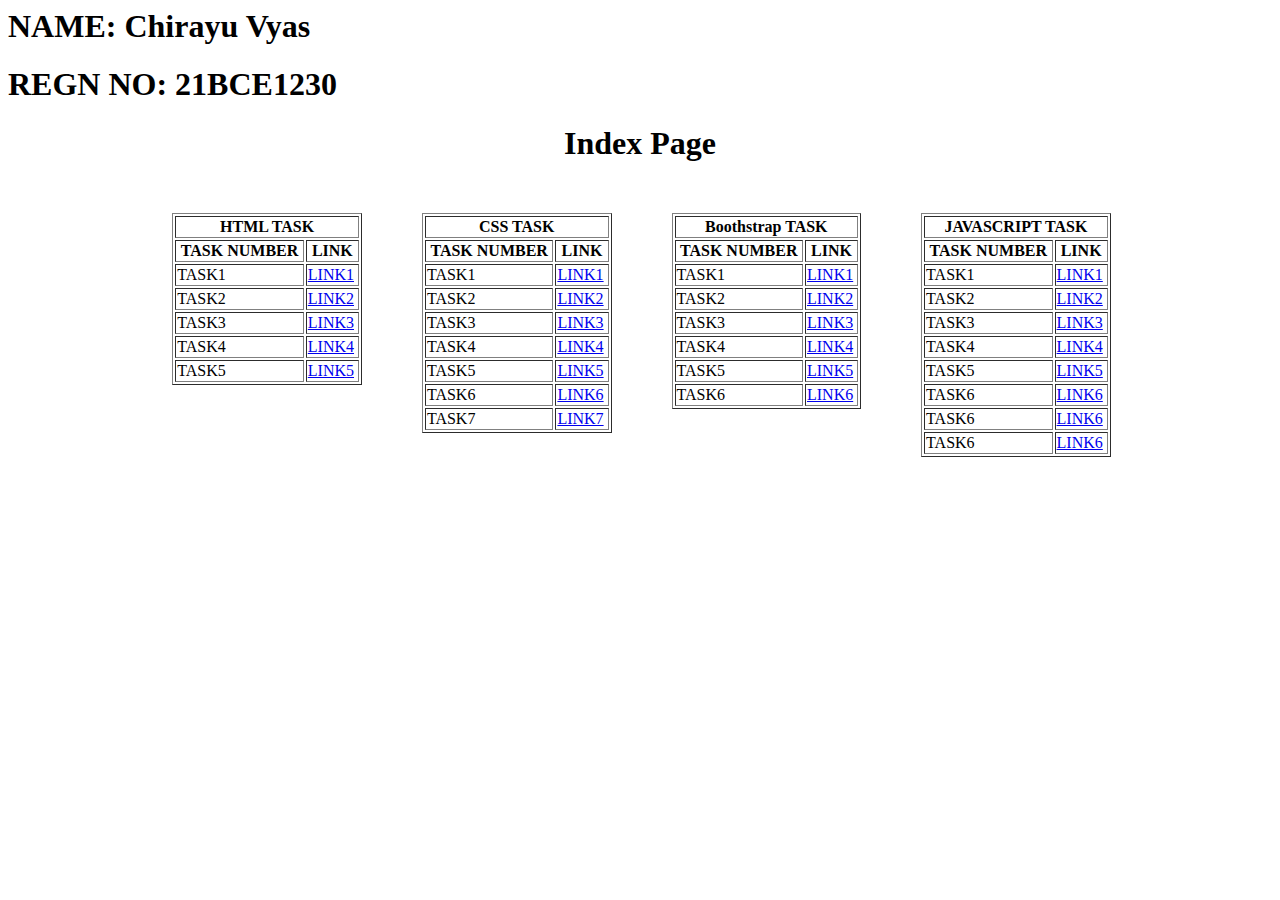
<file: index.html>
<html lang="en">
<head>
    <meta charset="UTF-8">
    <meta name="viewport" content="width=device-width, initial-scale=1.0">
    <link rel="stylesheet" href="index.css">
    <title>MERN</title>
</head>
<h1>NAME: Chirayu Vyas</h1>
<h1>REGN NO: 21BCE1230</h1>
<body>
    
    <center><h1>Index Page</h1></center>    
    <div class="container">
        <table border="1" style="position: relative; " id="first">
            <tr>
                <th colspan="2">HTML TASK</th>
            </tr>

            <tr>
                <th>TASK NUMBER</th>
                <th>LINK</th>
            </tr>

            <tr>
                <td>TASK1</td>
                <td><a href="./TASK1.html" target="_blank">LINK1</a></td>
            </tr>

            <tr>
                <td>TASK2</td>
                <td><a href="./TASK2.html"  target="_blank">LINK2</a></td>
            </tr>

            <tr>
                <td>TASK3</td>
                <td><a href="./TASK3.html"  target="_blank">LINK3</a></td>
            </tr>

            <tr>
                <td>TASK4</td>
                <td><a href="./TASK4.html"  target="_blank">LINK4</a></td>
            </tr>

            <tr>
                <td>TASK5</td>
                <td><a href="./TASK5.html"  target="_blank">LINK5</a></td>
            </tr>
        </table>
    

    <table border="1" style="position: relative;">
        <tr>
            <th colspan="2">CSS TASK</th>
        </tr>

        <tr>
            <th>TASK NUMBER</th>
            <th>LINK</th>
        </tr>

        <tr>
            <td>TASK1</td>
            <td><a href="./TASK_1.html" target="_blank">LINK1</a></td>
        </tr>

        <tr>
            <td>TASK2</td>
            <td><a href="./TASK_2.html"  target="_blank">LINK2</a></td>
        </tr>

        <tr>
            <td>TASK3</td>
            <td><a href="./TASK_3.html"  target="_blank">LINK3</a></td>
        </tr>

        <tr>
            <td>TASK4</td>
            <td><a href="./TASK_4.html"  target="_blank">LINK4</a></td>
        </tr>

        <tr>
            <td>TASK5</td>
            <td><a href="./TASK_5.html"  target="_blank">LINK5</a></td>
        </tr>

        <tr>
            <td>TASK6</td>
            <td><a href="./TASK_6.html"  target="_blank">LINK6</a></td>
        </tr>

        <tr>
            <td>TASK7</td>
            <td><a href="./TASK_7.html"  target="_blank">LINK7</a></td>
        </tr>

    </table>

    <table border="1" style="position: relative;">
        <tr>
            <th colspan="2">Boothstrap TASK</th>
        </tr>

        <tr>
            <th>TASK NUMBER</th>
            <th>LINK</th>
        </tr>

        <tr>
            <td>TASK1</td>
            <td><a href="./BS_TASK_1.html" target="_blank">LINK1</a></td>
        </tr>

        <tr>
            <td>TASK2</td>
            <td><a href="./BS_TASK_2.html"  target="_blank">LINK2</a></td>
        </tr>

        <tr>
            <td>TASK3</td>
            <td><a href="./BS_TASK_3.html"  target="_blank">LINK3</a></td>
        </tr>

        <tr>
            <td>TASK4</td>
            <td><a href="./BS_TASK_4.html"  target="_blank">LINK4</a></td>
        </tr>

        <tr>
            <td>TASK5</td>
            <td><a href="./BS_TASK_5.html"  target="_blank">LINK5</a></td>
        </tr>
        <tr>
            <td>TASK6</td>
            <td><a href="./BS_TASK_6.html"  target="_blank">LINK6</a></td>
        </tr>
    </table>
    
    <table border="1" style="position: relative;">
        <tr>
            <th colspan="2">JAVASCRIPT TASK</th>
        </tr>

        <tr>
            <th>TASK NUMBER</th>
            <th>LINK</th>
        </tr>

        <tr>
            <td>TASK1</td>
            <td><a href="./jstask1.html" target="_blank">LINK1</a></td>
        </tr>

        <tr>
            <td>TASK2</td>
            <td><a href="./jstask2.html"  target="_blank">LINK2</a></td>
        </tr>

        <tr>
            <td>TASK3</td>
            <td><a href="./jstask3.html"  target="_blank">LINK3</a></td>
        </tr>

        <tr>
            <td>TASK4</td>
            <td><a href="./jstask4.html"  target="_blank">LINK4</a></td>
        </tr>

        <tr>
            <td>TASK5</td>
            <td><a href="./jstask5.html"  target="_blank">LINK5</a></td>
        </tr>
        <tr>
            <td>TASK6</td>
            <td><a href="./jstask6.html"  target="_blank">LINK6</a></td>
        </tr>
        <tr>
            <td>TASK6</td>
            <td><a href="./jstask7.html"  target="_blank">LINK6</a></td>
        </tr>
        <tr>
            <td>TASK6</td>
            <td><a href="./jstask8.html"  target="_blank">LINK6</a></td>
        </tr>
    </table>
</div>
</body>
</html>
</file>
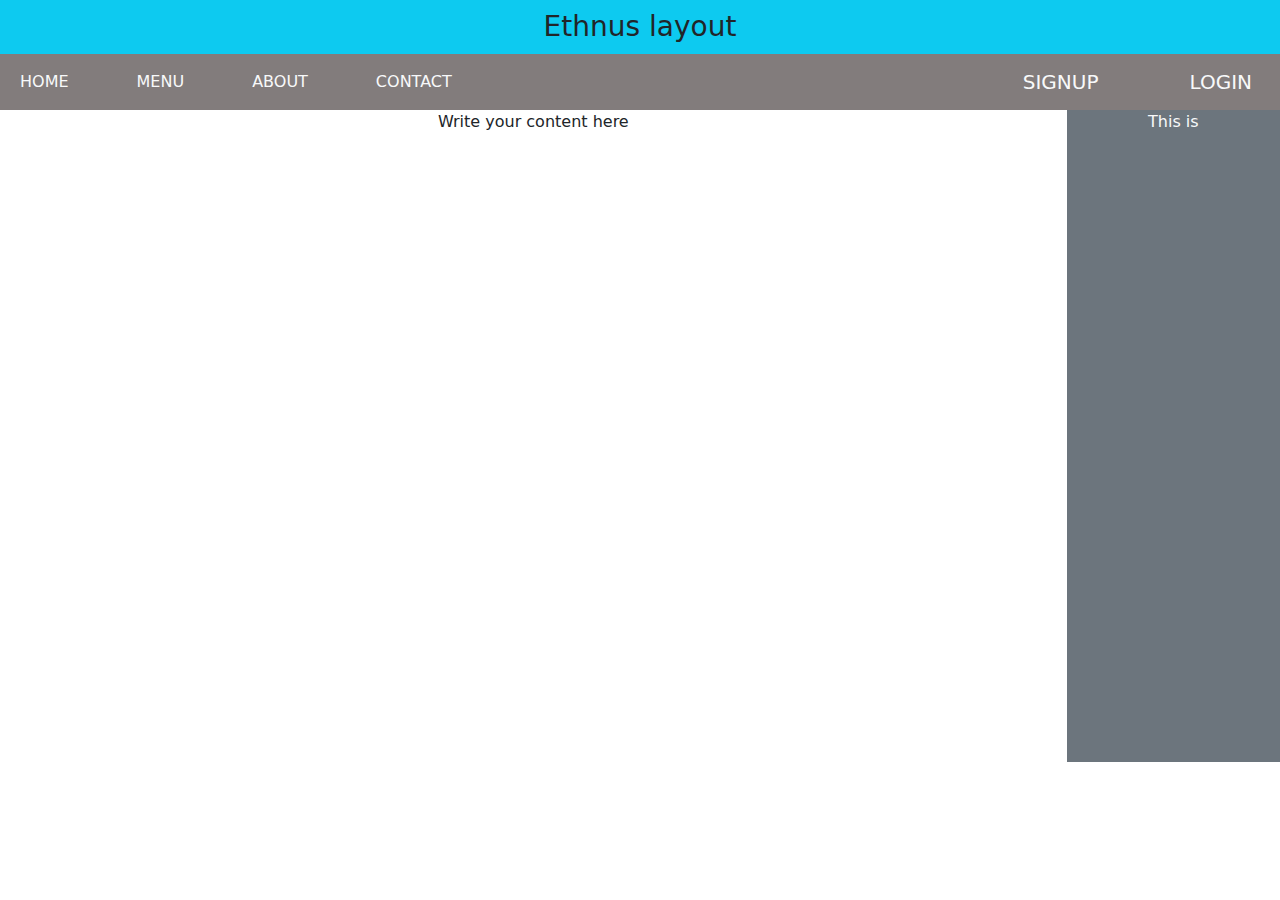
<file: BS_TASK_1.html>
<!DOCTYPE html>
<html lang="en">
<head>
    <meta charset="UTF-8">
    <meta name="viewport" content="width=device-width, initial-scale=1.0">
    <link href="https://cdn.jsdelivr.net/npm/bootstrap@5.0.2/dist/css/bootstrap.min.css" rel="stylesheet" />
    <title>Document</title>
</head>
<body>
    <h3 class="text-center bg-info" style="margin: 0%; padding: 10px;">Ethnus layout</h3>
    <div class="w-auto navbar navbar-expand-sm mt-0" style="background-color: rgb(130, 124, 124);">
      <div class="container-fluid">
      <ul class="navbar-nav">
        <li class="nav-item">
          <a class="nav-link text-light" style="padding-right: 60px;" href="#">HOME</a>
        </li>
        <li class="nav-item">
          <a class="nav-link text-light" style="padding-right: 60px;" href="#">MENU</a>
        </li>
        <li class="nav-item">
          <a class="nav-link text-light" style="padding-right: 60px;" href="#">ABOUT</a>
        </li>
        <li class="nav-item">
          <a class="nav-link text-light" href="#">CONTACT</a>
        </li>
      </ul>
      <div class="d-flex">
        <a class="navbar-brand text-light" href="#" style="padding-right: 75px;">SIGNUP</a>
        <a class="navbar-brand text-light" href="#">LOGIN</a>
        </div>
        </div>
      </div>

      
      <div class="container-fluid">
        <div class="row">
            <div class="col-md-10">
              <p class="text-center">Write your content here</p>
          </div>
          <div class=" bg-secondary col-md-2 site-sidebar" style="height: 652px;" >
            <p class="text-center text-light" >This is</p>
          </div>
        </div>
      </div>
</body>
</html>
</file>
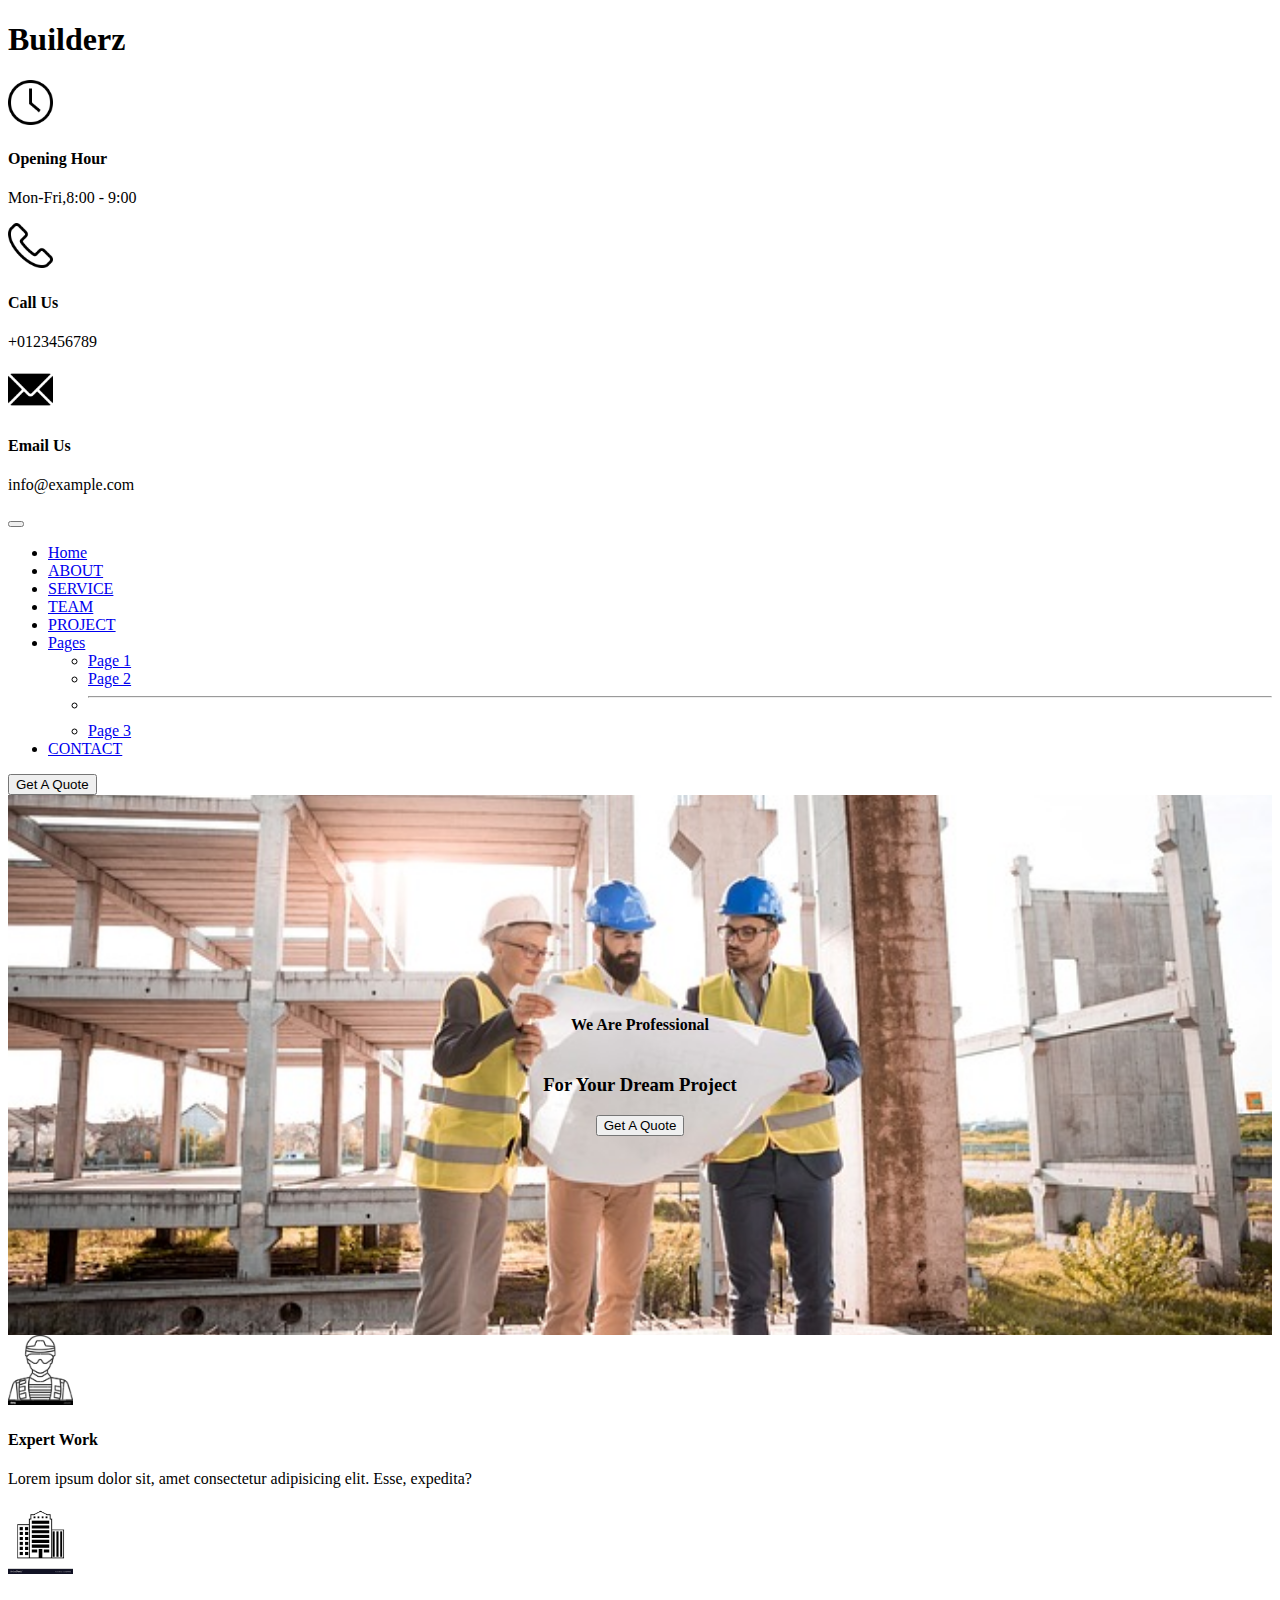
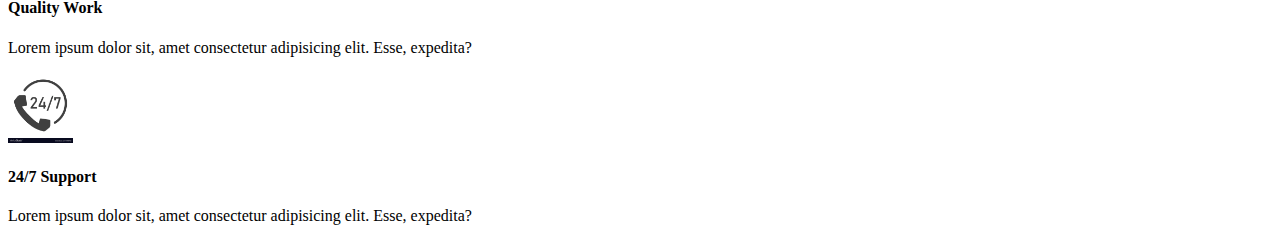
<file: BS_TASK_2.html>
<!DOCTYPE html>
<html lang="en">
<head>
    <meta charset="UTF-8">
    <meta name="viewport" content="width=device-width, initial-scale=1.0">
    <title>Document</title>
    <link href="https://cdn.jsdelivr.net/npm/bootstrap@5.0.2/dist/css/bootstrap.min.css" rel="stylesheet" integrity="sha384-EVSTQN3/azprG1Anm3QDgpJLIm9Nao0Yz1ztcQTwFspd3yD65VohhpuuCOmLASjC" crossorigin="anonymous">
    <script src="https://cdn.jsdelivr.net/npm/@popperjs/core@2.9.2/dist/umd/popper.min.js" integrity="sha384-IQsoLXl5PILFhosVNubq5LC7Qb9DXgDA9i+tQ8Zj3iwWAwPtgFTxbJ8NT4GN1R8p" crossorigin="anonymous"></script>
<script src="https://cdn.jsdelivr.net/npm/bootstrap@5.0.2/dist/js/bootstrap.min.js" integrity="sha384-cVKIPhGWiC2Al4u+LWgxfKTRIcfu0JTxR+EQDz/bgldoEyl4H0zUF0QKbrJ0EcQF" crossorigin="anonymous"></script>
<style>
  .centered {
  position: absolute;
  top: 50%;
  left: 50%;
  transform: translate(-50%, -50%);
}
.hello
{
  filter: brightness(55%);
}
</style>
</head>
<body>
   <div class="bg-warning  container-fluid">

    <div class="row">  
      <div class="col-md-3 col-sm-12">
          <div class="navbar-brand  text-dark">
             <h1>Builderz </h1>
          </div>
      </div>
      <div class="col-md-3 col-sm-12">  
        <div class="d-flex">  
          <img src="clock3.png"class="mt-4" height="45px">
          <div class="ms-4">
          <h4 class="mt-3  text-dark">Opening Hour</h4>
          <p class="text-dark">Mon-Fri,8:00 - 9:00</p>
          </div>
        </div>  
      </div>  
      <div class="col-md-3 col-sm-12">  
        <div class="d-flex">  
          <img src="phone.png"class="mt-4" height="45px">
          <div class="ms-4">
          <h4 class="mt-3  text-dark">Call Us</h4>
          <p class="text-dark">+0123456789</p>
          </div>
        </div>  
      </div>  
      <div class="col-md-3 col-sm-12">  
        <div class="d-flex">  
          <img src="email.png"class="mt-4" height="45px">
          <div class="ms-4">
          <h4 class="mt-3  text-dark">Email Us</h4>
          <p class="text-dark">info@example.com</p>
          </div>
        </div>  
      </div>  

      

    </div>
    <nav class="container navbar navbar-expand-sm bg-dark navbar-dark mt-3">
        <button class="navbar-toggler" type="button" data-bs-toggle="collapse" data-bs-target="#navbarSupportedContent" aria-controls="navbarSupportedContent" aria-expanded="false" aria-label="Toggle navigation">
            <span class="navbar-toggler-icon"></span>
          </button>
        <ul class="navbar-nav collapse navbar-collapse" id="navbarSupportedContent">
          <li class="nav-item active">
            <a class="nav-link text-warning" href="#">Home</a>
          </li>
          <li class="nav-item">
            <a class="nav-link text-light" href="#">ABOUT</a>
          </li>
          <li class="nav-item">
            <a class="nav-link text-light" href="#">SERVICE</a>
          </li>
          <li class="nav-item">
            <a class="nav-link text-light" href="#">TEAM</a>
          </li>
          <li class="nav-item">
            <a class="nav-link text-light" href="#">PROJECT</a>
          </li>
          <li class="nav-item dropdown">
            <a class="nav-link dropdown-toggle text-light" href="#" id="navbarDropdown" role="button" data-bs-toggle="dropdown" aria-expanded="false">
              Pages
            </a>
            <ul class="dropdown-menu" aria-labelledby="navbarDropdown">
              <li><a class="dropdown-item" href="#">Page 1</a></li>
              <li><a class="dropdown-item" href="#">Page 2</a></li>
              <li><hr class="dropdown-divider"></li>
              <li><a class="dropdown-item" href="#">Page 3</a></li>
            </ul>
          </li>
          <li class="nav-item">
            <a class="nav-link text-light" href="#">CONTACT</a>
          </li>
        </ul>
        <form class="d-flex">
            <button class="btn btn-outline-light text-light" type="submit">Get A Quote</button>
        </form>
      </nav>
 
      
    </div> 
 
     <div class="text-center" style="background-image: url('build.jpg'); background-size: cover; background-position: center center; height: 60vh; display: flex; flex-direction: column; justify-content: center; align-items: center;">
      <h4 class="text-light">We Are Professional</h4>
      <h3 class="text-light"><b>For Your Dream Project</b></h3>
      <div class="text-center">
          <button type="button" class="btn btn-outline-light text-light">Get A Quote</button>
      </div>
  </div>



<footer class="mainfooter" role="contentinfo">  
  <div class="footer-middle">  
  <div class="container-fluid">  
    <div class="row">  
      <div class="col-md-4 col-sm-12 bg-dark">  
        <div class="footer-pad d-flex"> 
        
          <img src="archi.jpg"class="mt-4" height="70px">
           <div class="ms-4">
            <h4 class="mt-3  text-warning">Expert Work</h4>  
          <p class="text-warning">Lorem ipsum dolor sit, amet consectetur adipisicing elit. Esse, expedita?</p>
          </div>
          
        </div>  
      </div>  
      <div class="col-md-4 col-sm-12 bg-warning">  
        <div class="footer-pad d-flex">  
          <img src="buil.png"class="mt-4" height="70px">
          <div class="ms-4">
          <h4 class="mt-3  text-dark">Quality Work</h4>
          <p class="text-dark">Lorem ipsum dolor sit, amet consectetur adipisicing elit. Esse, expedita?</p>
          </div>
        </div>  
      </div>  
      <div class="col-md-4 col-sm-12 bg-dark">  
        <div class="footer-pad d-flex">  
          <img src="last.jpg"class="mt-4" height="70px">
          <div class="ms-4">
          <h4 class="mt-3  text-warning">24/7 Support</h4>
          <p class="text-warning">Lorem ipsum dolor sit, amet consectetur adipisicing elit. Esse, expedita?</p>
          </div>
        </div>  
      </div>  
        
    </div>  
    
  </div>  
  </div>  
</footer>  

    
</body>
</html>
</file>
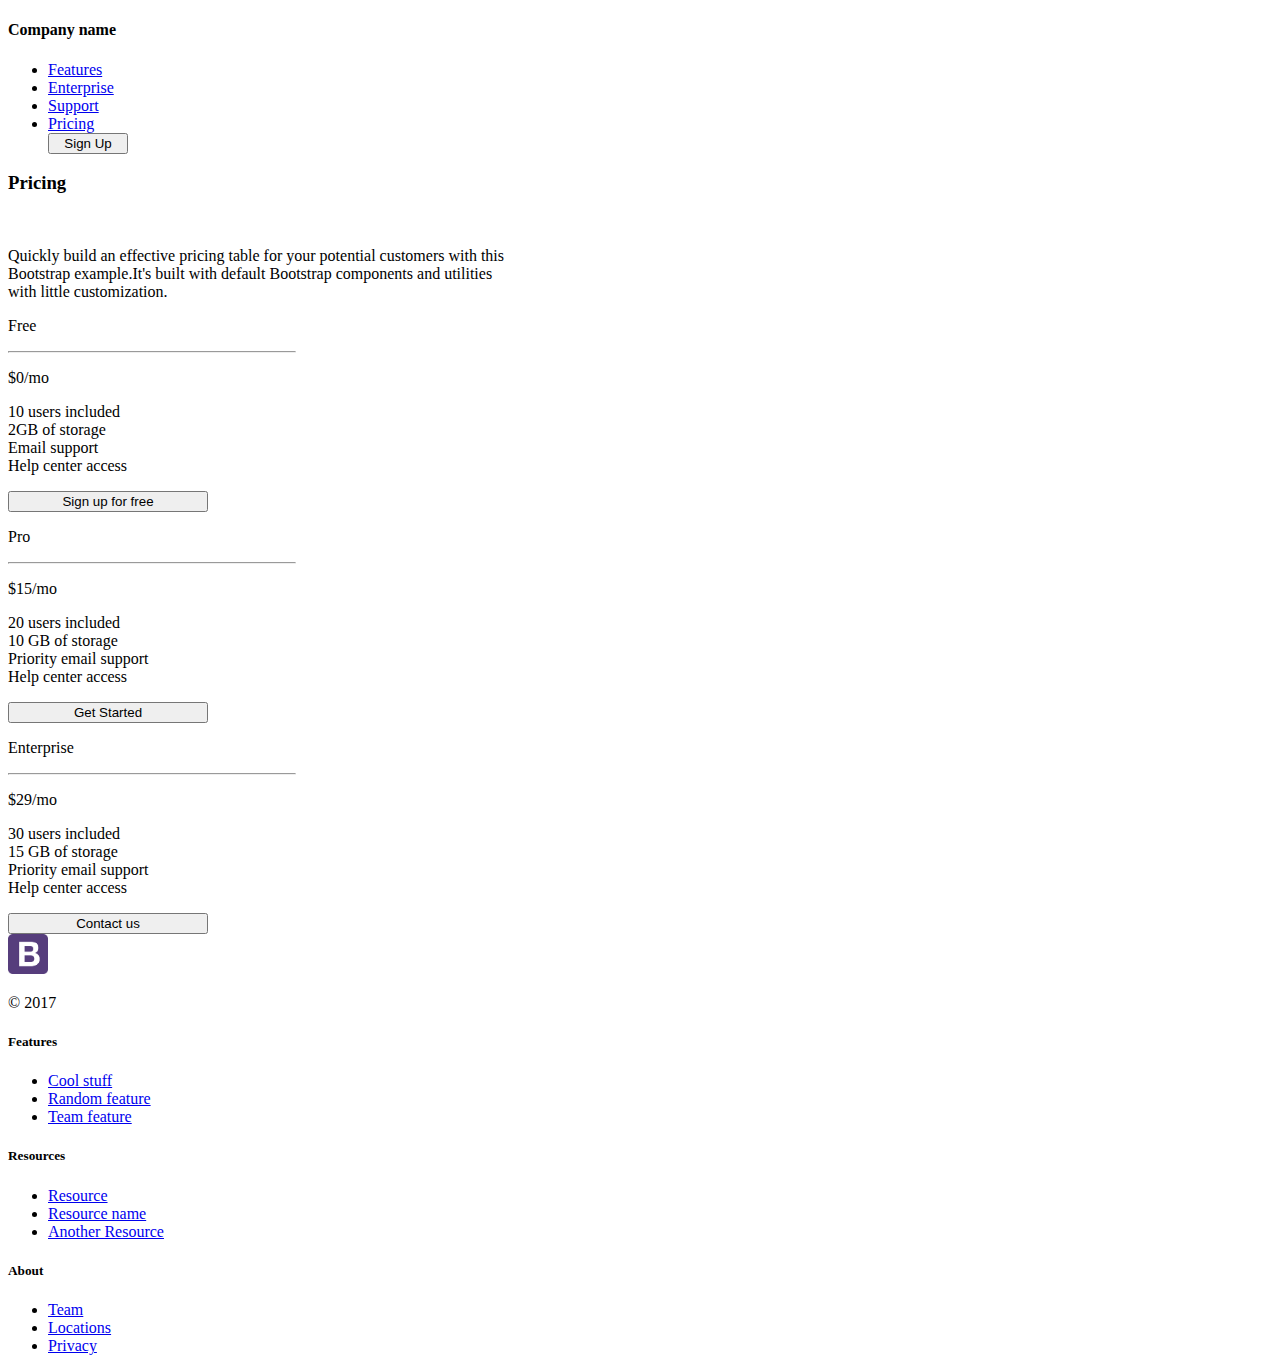
<file: BS_TASK_3.html>
<!DOCTYPE html>
<html lang="en">
<head>
    <meta charset="UTF-8">
    <meta name="viewport" content="width=device-width, initial-scale=1.0">
    <title>Document</title>
    <link href="https://cdn.jsdelivr.net/npm/bootstrap@5.0.2/dist/css/bootstrap.min.css" rel="stylesheet" integrity="sha384-EVSTQN3/azprG1Anm3QDgpJLIm9Nao0Yz1ztcQTwFspd3yD65VohhpuuCOmLASjC" crossorigin="anonymous">
</head>
<style>
    .navbar-nav {
        margin-left: auto;
    }
</style>
<body>
    <nav class="navbar navbar-expand-sm bg-light shadow-sm p-3 mb-5 bg-body rounded">
        <div class="navbar-brand ms-5">
            <h4>Company name</h4>
            </div>
  
        <ul class="navbar-nav me-5">
            <li class="nav-item">
                <a class="nav-link text-dark h6" href="#">
                  Features
                </a>
            </li>
            <li class="nav-item">
                <a class="nav-link text-dark h6" href="#">
                  Enterprise
                </a>
            </li>
            <li class="nav-item">
                <a class="nav-link text-dark h6" href="#">
                  Support
                </a>
            </li>
            <li class="nav-item"  style="padding-right: 20px;">
                <a class="nav-link text-dark h6" href="#">
                  Pricing
                </a>
            </li>
            <button type="button" class = "btn btn-outline-info text-info btn-sm" style="width: 80px;">Sign Up</button>
        </ul>
    </nav>
    <div class="text-center mt-5">
       <h3>Pricing</h3>
       <br>
       <p>Quickly build an effective pricing table for your potential customers with this<br>
        Bootstrap example.It's built with default Bootstrap components and utilities<br>
            with little customization.<p>
    </div>

    <div class="container">
        <div class="row">
            <div class="col-md-4 col-sm-12">
    <div class="card" style="width: 18rem;">
       <p class="text-center h3 mt-4">Free</p>
       <hr>
        <div class="card-body">
          <p class="card-title text-center h5">$0/mo</p>
          <p class="card-text text-center">
            10 users included<br />
            2GB of storage<br />
            Email support<br />
            Help center access
          </p>
          <div class="text-center">
            <button type="button" class="btn btn-outline-info text-info btn-sm" style="width: 200px;">Sign up for free</button>
          </div>

        </div>
      </div>
      </div>


      <div class="col-md-4 col-sm-12">
      <div class="card" style="width: 18rem;">
        <p class="text-center h3 mt-4">Pro</p>
        <hr>
        <div class="card-body">
            <p class="card-title text-center h5">$15/mo</p>
            <p class="card-text text-center">
                20 users included<br />
                10 GB of storage<br />
                Priority email support<br />
                Help center access
              </p>
              <div class="text-center">
                <button type="button" class="btn btn-primary text-light btn-sm" style="width: 200px;">Get Started</button>
              </div>
        </div>
      </div>
      </div>


      <div class="col-md-4 col-sm-12">
      <div class="card" style="width: 18rem;">
        <p class="text-center h3 mt-4">Enterprise</p>
        <hr>
        <div class="card-body">
            <p class="card-title text-center h5">$29/mo</p>
            <p class="card-text text-center">
                30 users included<br />
                15 GB of storage<br />
                Priority email support<br />
                Help center access
              </p>
              <div class="text-center " >
                <button type="button" class="btn btn-primary text-light btn-sm" style="width: 200px;">Contact us</button>
              </div>
        </div>
      </div>
      </div>

      </div>
      </div>


      <div class="container">
        <footer class="row row-cols-1 row-cols-sm-2 row-cols-md-5 py-5 my-5 border-top">
          <div class="col mb-3">
            <a href="/" class="d-flex align-items-center mb-3 link-dark text-decoration-none">
              <img src="download.png" alt="#bootstrap"class="bi me-2" width="40" height="40">
            </a>
            <p class="text-muted">© 2017</p>
          </div>
      
          <div class="col mb-3">
      
          </div>
      
          <div class="col mb-3">
            <h5>Features</h5>
            <ul class="nav flex-column">
              <li class="nav-item mb-2"><a href="#" class="nav-link p-0 text-muted">Cool stuff</a></li>
              <li class="nav-item mb-2"><a href="#" class="nav-link p-0 text-muted">Random feature</a></li>
              <li class="nav-item mb-2"><a href="#" class="nav-link p-0 text-muted">Team feature</a></li>
            </ul>
          </div>
      
          <div class="col mb-3">
            <h5>Resources</h5>
            <ul class="nav flex-column">
              <li class="nav-item mb-2"><a href="#" class="nav-link p-0 text-muted">Resource</a></li>
              <li class="nav-item mb-2"><a href="#" class="nav-link p-0 text-muted">Resource name</a></li>
              <li class="nav-item mb-2"><a href="#" class="nav-link p-0 text-muted">Another Resource</a></li>
            </ul>
          </div>
      
          <div class="col mb-3">
            <h5>About</h5>
            <ul class="nav flex-column">
              <li class="nav-item mb-2"><a href="#" class="nav-link p-0 text-muted">Team</a></li>
              <li class="nav-item mb-2"><a href="#" class="nav-link p-0 text-muted">Locations</a></li>
              <li class="nav-item mb-2"><a href="#" class="nav-link p-0 text-muted">Privacy</a></li>
            </ul>
          </div>
        </footer>
      </div>
      
    
</body>
</html>
</file>
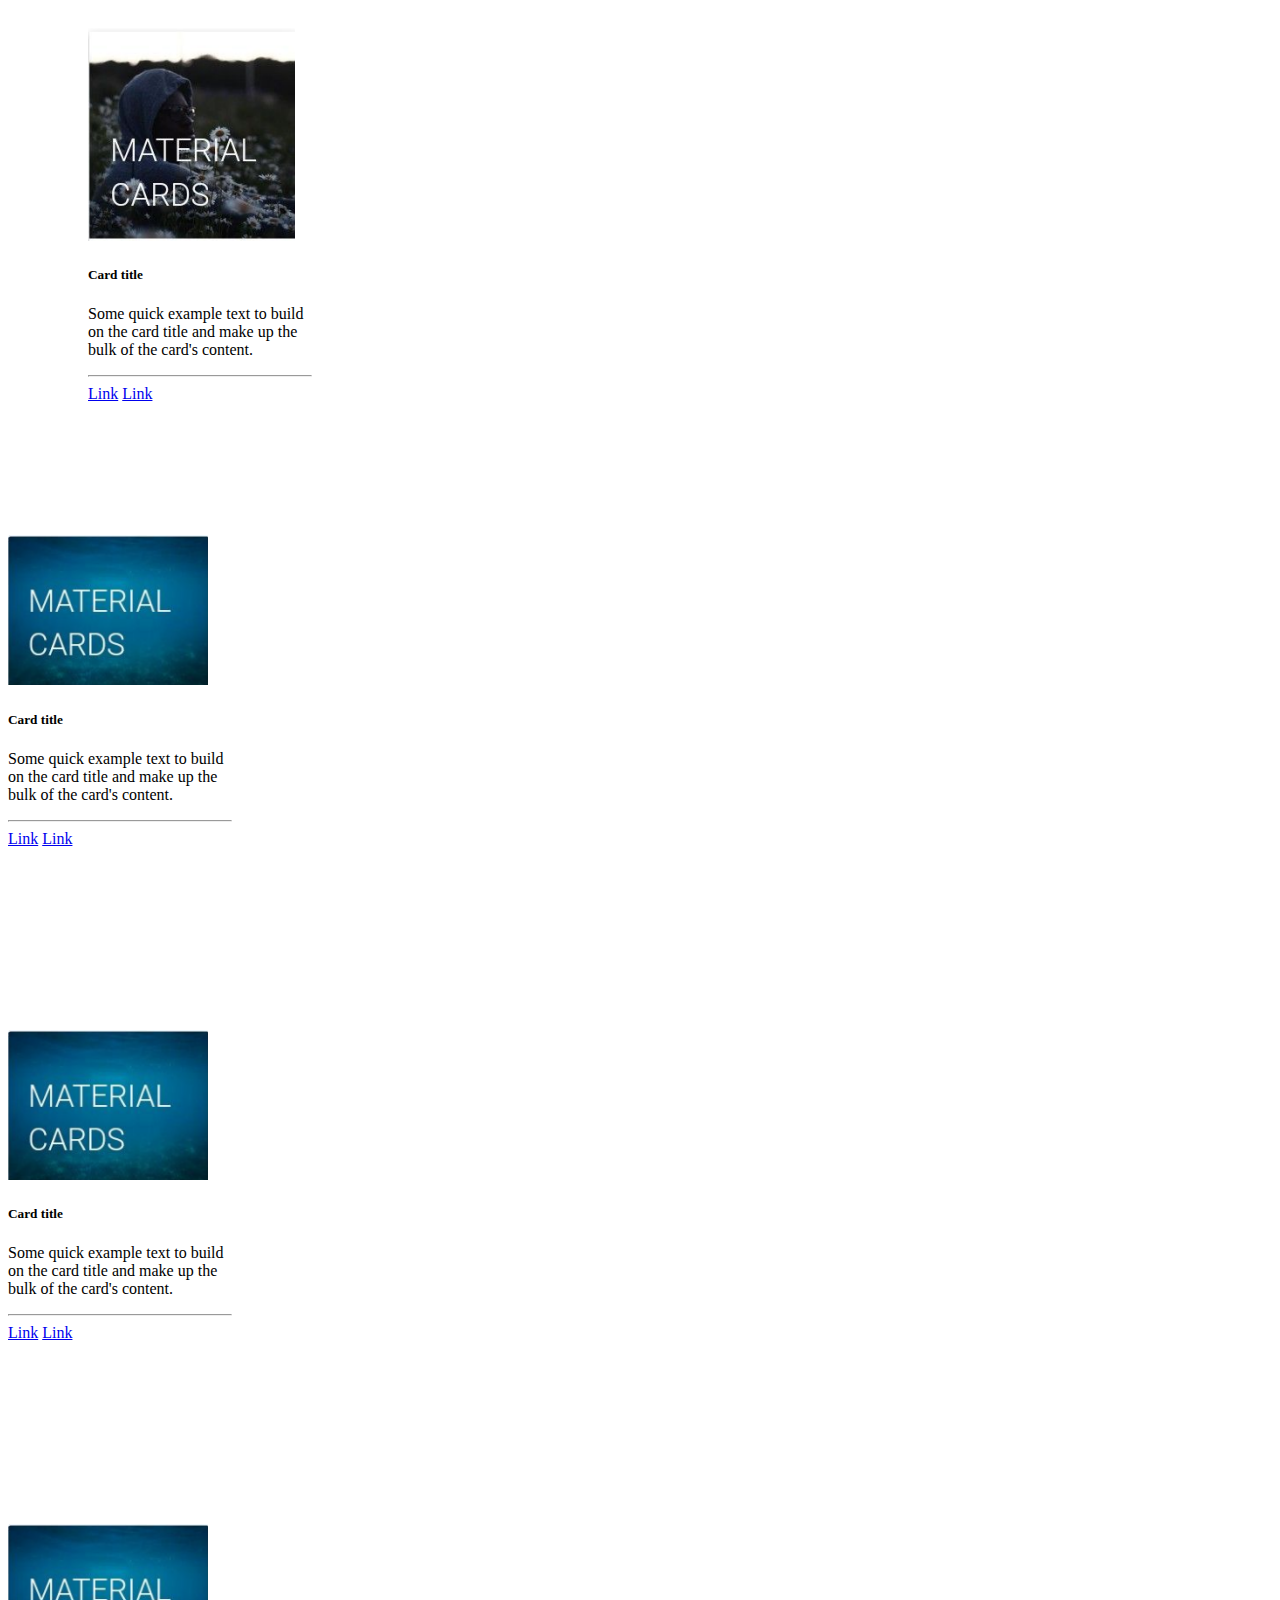
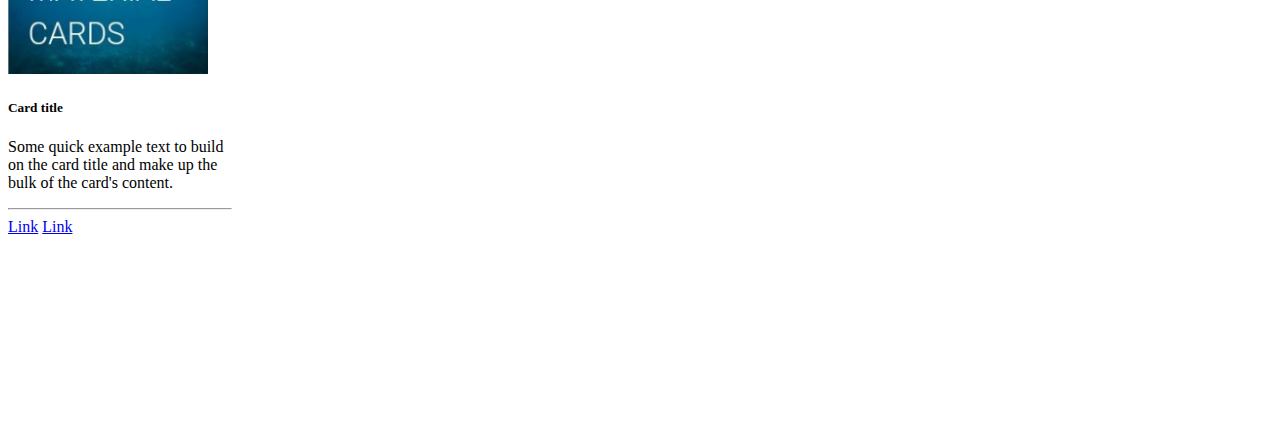
<file: BS_TASK_4.html>
<!DOCTYPE html>
<html lang="en">
<head>
    <meta charset="UTF-8">
    <meta name="viewport" content="width=device-width, initial-scale=1.0">
    <title>Document</title>
    <link href="https://cdn.jsdelivr.net/npm/bootstrap@5.0.2/dist/css/bootstrap.min.css" rel="stylesheet" integrity="sha384-EVSTQN3/azprG1Anm3QDgpJLIm9Nao0Yz1ztcQTwFspd3yD65VohhpuuCOmLASjC" crossorigin="anonymous">
    <script src="https://cdn.jsdelivr.net/npm/@popperjs/core@2.9.2/dist/umd/popper.min.js" integrity="sha384-IQsoLXl5PILFhosVNubq5LC7Qb9DXgDA9i+tQ8Zj3iwWAwPtgFTxbJ8NT4GN1R8p" crossorigin="anonymous"></script>
<script src="https://cdn.jsdelivr.net/npm/bootstrap@5.0.2/dist/js/bootstrap.min.js" integrity="sha384-cVKIPhGWiC2Al4u+LWgxfKTRIcfu0JTxR+EQDz/bgldoEyl4H0zUF0QKbrJ0EcQF" crossorigin="anonymous"></script>
</head>
<body>
    <div class="container" style="padding-top: 20px;">
        <div class="row">
    <div class="col-md-2 col-sm-10" style="padding-right:250px; padding-left: 80px;">
    <div class="card" style="width: 14rem;">
        <img class="card-img-top" src="img1.png" alt="Card image cap">
        <div class="card-body">
          <h5 class="card-title">Card title</h5>
          <p class="card-text">Some quick example text to build on the card title and make up the bulk of the card's content.</p>
        </div>
        <hr>
        <div class="card-body" style="height: 150px;">
          <a href="#" class="card-link text-decoration-none text-dark">Link</a>
          <a href="#" class="card-link text-decoration-none text-dark">Link</a>
        </div>
      </div>
      </div>


      <div class="col-md-2 col-sm-10" style="padding-right:250px ;">
      <div class="card" style="width: 14rem;">
        <img class="card-img-top" src="img2.png" height="150px" alt="Card image cap">
        <div class="card-body">
          <h5 class="card-title">Card title</h5>
          <p class="card-text">Some quick example text to build on the card title and make up the bulk of the card's content.</p>
        </div>
        <hr>
        <div class="card-body" style="height: 200px;">
          <a href="#" class="card-link text-decoration-none text-dark">Link</a>
          <a href="#" class="card-link text-decoration-none text-dark">Link</a>
        </div>
      </div>
      </div>


      <div class="col-md-2 col-sm-10" style="padding-right:250px ;">
      <div class="card" style="width: 14rem;">
        <img class="card-img-top" src="img2.png"height="150px"alt="Card image cap">
        <div class="card-body">
          <h5 class="card-title">Card title</h5>
          <p class="card-text">Some quick example text to build on the card title and make up the bulk of the card's content.</p>
        </div>
       <hr>
        <div class="card-body" style="height: 200px;">
          <a href="#" class="card-link text-decoration-none text-dark">Link</a>
          <a href="#" class="card-link text-decoration-none text-dark">Link</a>
        </div>
      </div>
      </div>


      <div class="col-md-2 col-sm-10">
      <div class="card" style="width: 14rem;">
        <img class="card-img-top" src="img2.png" alt="Card image cap" height="150px">
        <div class="card-body">
          <h5 class="card-title">Card title</h5>
          <p class="card-text">Some quick example text to build on the card title and make up the bulk of the card's content.</p>
        </div>
      <hr>
        <div class="card-body" style="height: 200px;">
           
          <a href="#" class="card-link text-decoration-none text-dark">Link</a>
          <a href="#" class="card-link text-decoration-none text-dark">Link</a>
      
        </div>
      </div>
      </div>
      </div>
      </div>
</body>
</html>
</file>
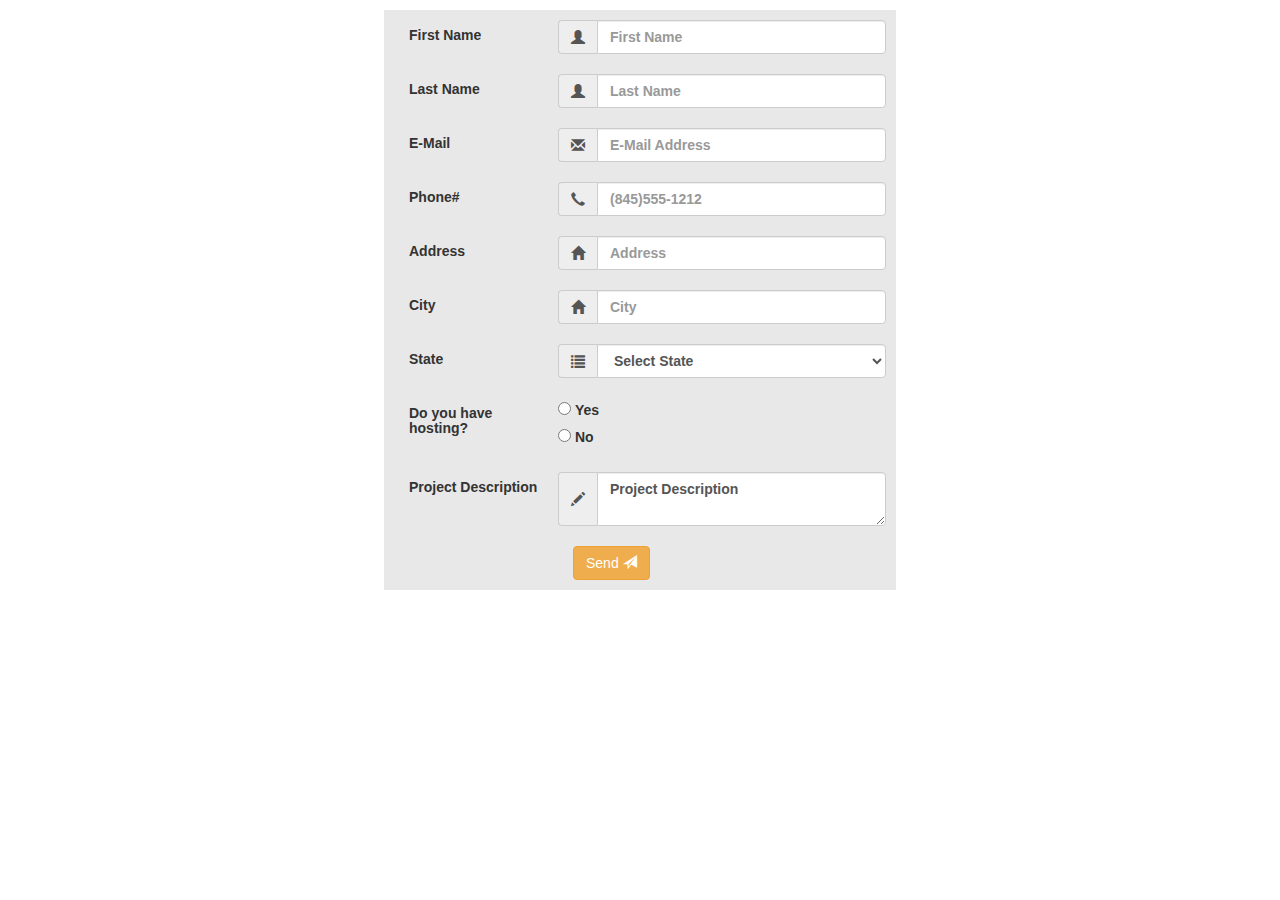
<file: BS_TASK_5.html>
<!DOCTYPE html>
<html lang="en">
<head>
  <title>Bootstrap Example</title>
  <meta charset="utf-8">
  <meta name="viewport" content="width=device-width, initial-scale=1">
  <link rel="stylesheet" href="https://maxcdn.bootstrapcdn.com/bootstrap/3.4.1/css/bootstrap.min.css">
  <script src="https://ajax.googleapis.com/ajax/libs/jquery/3.6.4/jquery.min.js"></script>
  <script src="https://maxcdn.bootstrapcdn.com/bootstrap/3.4.1/js/bootstrap.min.js"></script>
</head>
<style>
    .bg-light{
        filter: brightness(95%);
    }
    </style>
<body>

<div class="container" style="max-width: 40%;margin-top: 10px; background-color: rgb(232, 232, 232);">
 
  
  <form class="bg-secondary " style="padding: 10px;">
    <div class="row">
    <p class="col-md-4 col-sm-12 h5" style="margin-top: 8px;"><b>First Name</p>
    <div class="col-md-8 col-sm-12 input-group">
      <span class="input-group-addon"><i class="glyphicon glyphicon-user"></i></span>
      <input id="email" type="text" class="form-control" name="email" placeholder="First Name">
    </div>
    </div>
    <br>
  

    <div class="row">
        <p class="col-md-4 col-sm-12 h5" style="margin-top: 8px;"><b>Last Name</p>
        <div class="col-md-8 col-sm-12 input-group">
          <span class="input-group-addon"><i class="glyphicon glyphicon-user"></i></span>
          <input id="email" type="text" class="form-control" name="email" placeholder="Last Name">
        </div>
        </div>
        <br>

        <div class="row">
            <p class="col-md-4 col-sm-12 h5" style="margin-top: 8px;"><b>E-Mail</p>
            <div class="col-md-8 col-sm-12 input-group">
              <span class="input-group-addon"><i class="glyphicon glyphicon-envelope"></i></span>
              <input id="email" type="email" class="form-control" name="email" placeholder="E-Mail Address">
            </div>
            </div>
            <br>

            <div class="row">
                <p class="col-md-4 col-sm-12 h5" style="margin-top: 8px;"><b>Phone#</p>
                <div class="col-md-8 col-sm-12 input-group">
                  <span class="input-group-addon"><i class="glyphicon glyphicon-earphone"></i></span>
                  <input id="email" type="tel" class="form-control" name="email" placeholder="(845)555-1212">
                </div>
                </div>
                <br>

                <div class="row">
                    <p class="col-md-4 col-sm-12 h5" style="margin-top: 8px;"><b>Address</p>
                    <div class="col-md-8 col-sm-12 input-group">
                      <span class="input-group-addon"><i class="glyphicon glyphicon-home"></i></span>
                      <input id="email" type="text" class="form-control" name="email" placeholder="Address">
                    </div>
                    </div>
                    <br>

                    <div class="row">
                        <p class="col-md-4 col-sm-12 h5" style="margin-top: 8px;"><b>City</p>
                        <div class="col-md-8 col-sm-12 input-group">
                          <span class="input-group-addon"><i class="glyphicon glyphicon-home"></i></span>
                          <input id="email" type="text" class="form-control" name="email" placeholder="City">
                        </div>
                        </div>
                        <br>

                        <div class="row">
                            <p class="col-md-4 col-sm-12 h5" style="margin-top: 8px;"><b>State</p>
                            <div class="col-md-8 col-sm-12 input-group">
                              <span class="input-group-addon"><i class="glyphicon glyphicon-list"></i></span>
                             
                              <select class="form-control">
                                <option value="">Select State
                                <option value="1">Option 1</option>
                                <option value="2">Option 2</option>
                                <option value="3">Option 3</option>
                                </option>
                                
                              </select>
                            </div>
                            </div>
                            <br>
                    <div class="row">
                        <p class="col-md-4 col-sm-12 h5" style="margin-top: 8px;"><b>Do you have hosting?</p>
                        <div class="col-md-8 col-sm-12 input-group">
                          <div class="form-check">
                            <input class="form-check-input" type="radio" name="flexRadioDefault" id="flexRadioDefault1">
                            <label class="form-check-label" for="flexRadioDefault1">
                              Yes
                            </label>
                          </div>
                          <div class="form-check">
                            <input class="form-check-input" type="radio" name="flexRadioDefault" id="flexRadioDefault1">
                            <label class="form-check-label" for="flexRadioDefault1">
                             No
                            </label>
                          </div>
                        </div>
                        </div>
                        <br>
      <div class="row">
                    <p class="col-md-4 col-sm-12 h5" style="margin-top: 8px;"><b>Project Description</p>
                    <div class="col-md-8 col-sm-12 input-group">
                      <span class="input-group-addon"><i class="glyphicon glyphicon-pencil"></i></span>
                      <textarea class="form-control">Project Description</textarea>
                    </div>
                    </div>
                    <br>

                    <div class="row">
                        <p class="col-md-4 col-sm-12 h5" style="margin-top: 8px;"></p>
                    <div class="col-md-8 col-sm-12">
                        <button type="button" class="btn btn-warning   text-dark "> Send
                            <i class=" glyphicon glyphicon-send"></i>
                        </button>
                      </div>
                      </div>
                         
  </form>
</div>

</body>
</html>
</file>
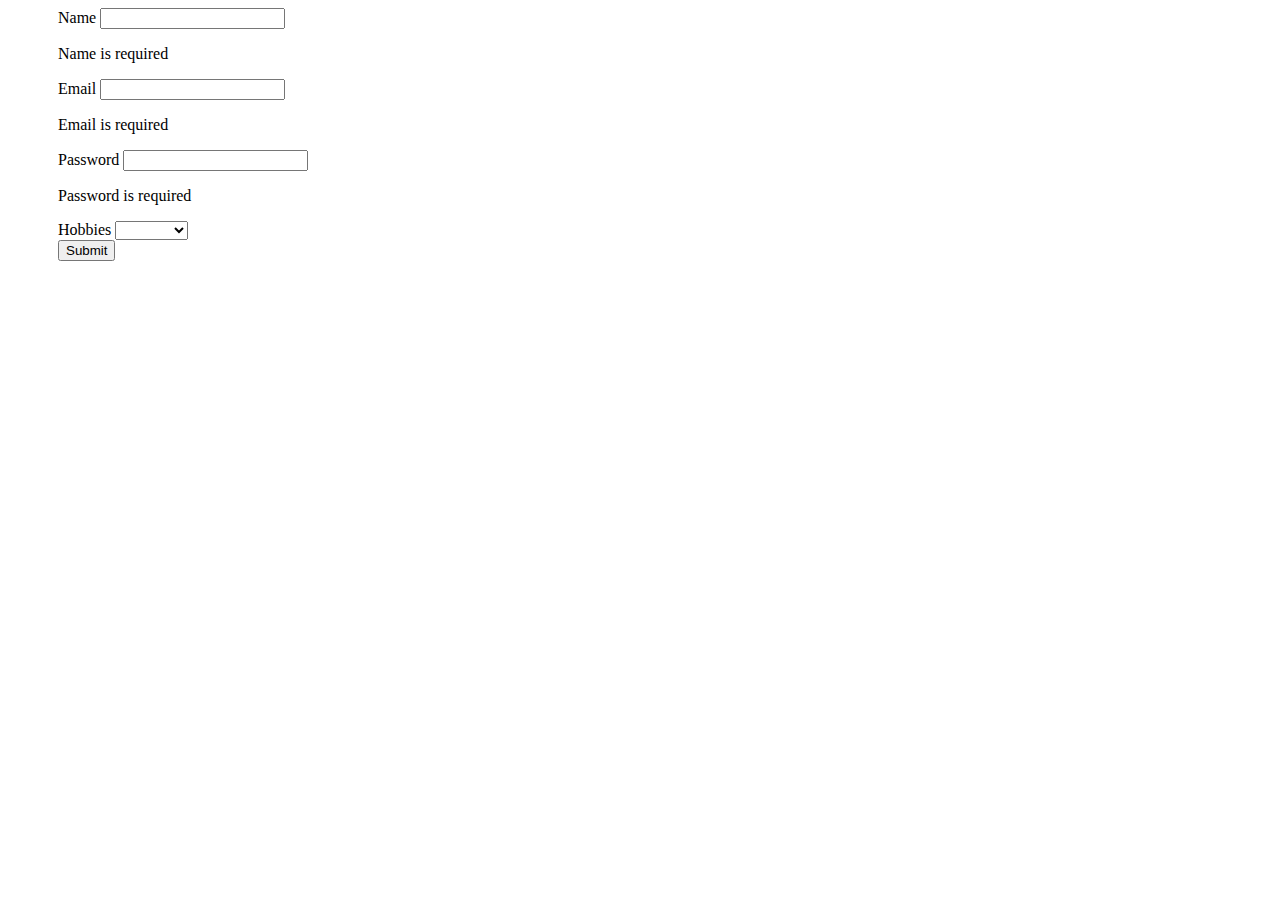
<file: BS_TASK_6.html>
<!DOCTYPE html>
<html lang="en">
<head>
    <meta charset="UTF-8">
    <meta name="viewport" content="width=device-width, initial-scale=1.0">
    <title>Document</title>
    <link href="https://cdn.jsdelivr.net/npm/bootstrap@5.0.2/dist/css/bootstrap.min.css" rel="stylesheet" integrity="sha384-EVSTQN3/azprG1Anm3QDgpJLIm9Nao0Yz1ztcQTwFspd3yD65VohhpuuCOmLASjC" crossorigin="anonymous">
    <script src="https://cdn.jsdelivr.net/npm/@popperjs/core@2.9.2/dist/umd/popper.min.js" integrity="sha384-IQsoLXl5PILFhosVNubq5LC7Qb9DXgDA9i+tQ8Zj3iwWAwPtgFTxbJ8NT4GN1R8p" crossorigin="anonymous"></script>
<script src="https://cdn.jsdelivr.net/npm/bootstrap@5.0.2/dist/js/bootstrap.min.js" integrity="sha384-cVKIPhGWiC2Al4u+LWgxfKTRIcfu0JTxR+EQDz/bgldoEyl4H0zUF0QKbrJ0EcQF" crossorigin="anonymous"></script>
<style>
    </style>
</head>
<body>
   
    <div class="container mt-5 bg-light" style="max-width: 50%; padding-left: 50px; padding-right: 50px;">
    <div class="mb-3">
        <label for="exampleFormControlInput3" class="form-label">Name</label>
        <input type="text" class="form-control btn-outline-danger" id="exampleFormControlInput3" placeholder="">
        <p class="text-danger">Name is required</p>
      </div>

      <div class="mb-3">
        <label for="exampleFormControlInput1" class="form-label">Email</label>
        <input type="email" class="form-control btn-outline-danger" id="exampleFormControlInput1" placeholder="">
        <p class="text-danger">Email is required</p>
      </div>

      <div class="mb-3">
        <label for="exampleFormControlInput2" class="form-label">Password</label>
        <input type="password" class="form-control btn-outline-danger" id="exampleFormControlInput2" placeholder="">
        <p class="text-danger">Password is required</p>
      </div>

      <div class="mb-3">
        <label for="exampleFormControlInput4" class="form-label">Hobbies</label>
       
          <select class="form-select">
            <option value="">
            <option value="1">Option 1</option>
            <option value="2">Option 2</option>
            <option value="3">Option 3</option>
            </option>
            
          </select>
      </div>
       
      <div class="d-grid">
        <button type="button" class="btn btn-danger btn-block text-light">Submit</button>
      </div>
      
    </div>
  

    
</body>
</html>
</file>
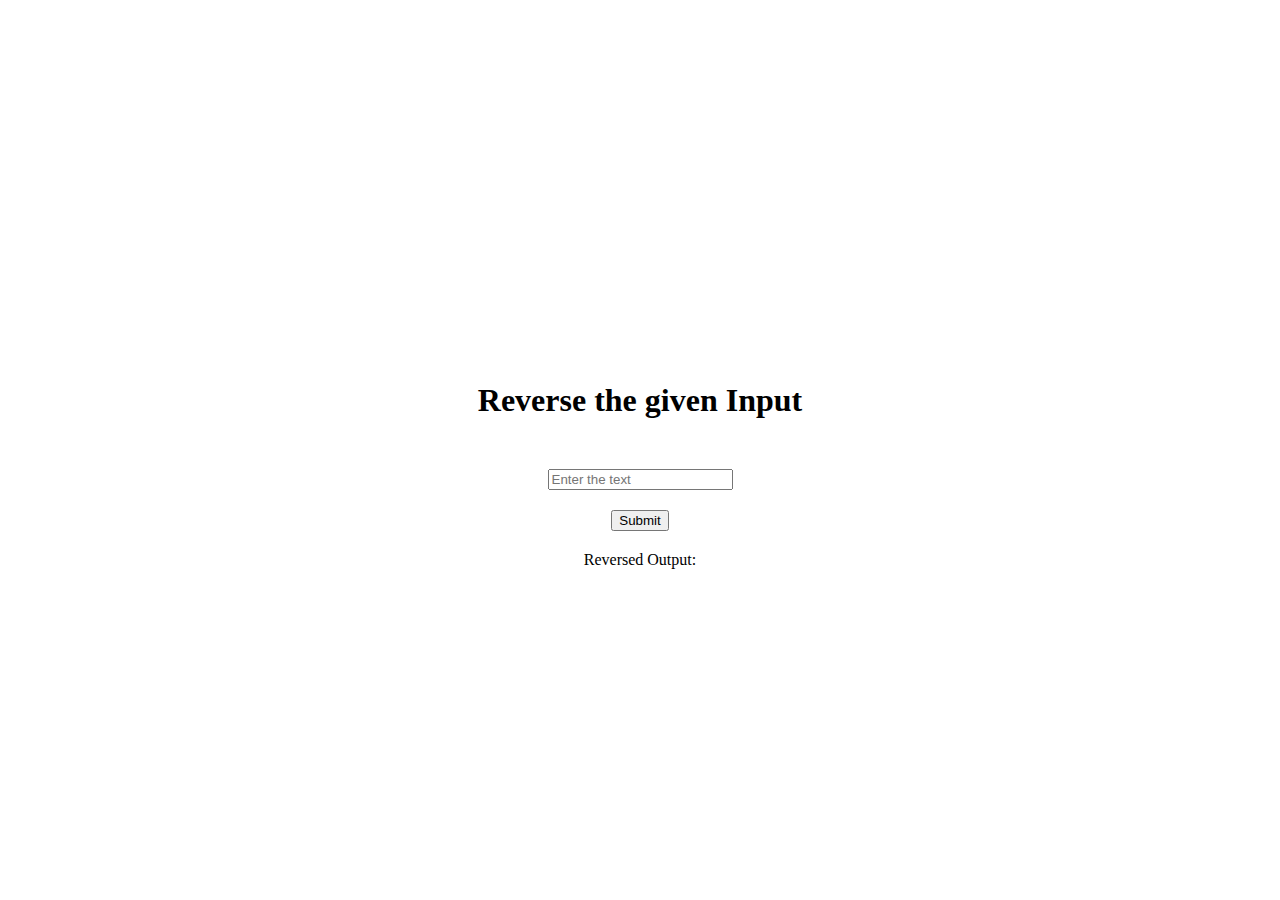
<file: jstask1.html>
<!DOCTYPE html>
<html lang="en">
  <head>
    <meta charset="UTF-8" />
    <meta name="viewport" content="width=device-width, initial-scale=1.0" />
    <title>JS_Task-1</title>
    <style>
      body {
        display: flex;
        flex-direction: column;
        justify-content: center;
        align-items: center;
        height: 100vh;
        margin: 0;
      }
    </style>
  </head>
  <body>
    <h1 style="margin: 50px">Reverse the given Input</h1>
    <input
      type="text"
      placeholder="Enter the text"
      name="input_text"
      id="inp"
    />
    <button type="button" onclick="reverse()" style="margin: 20px">
      Submit
    </button>
    <div>Reversed Output: <span id="rev"></span></div>
  </body>
  <script src="./jstask1.js"></script>
</html>
</file>
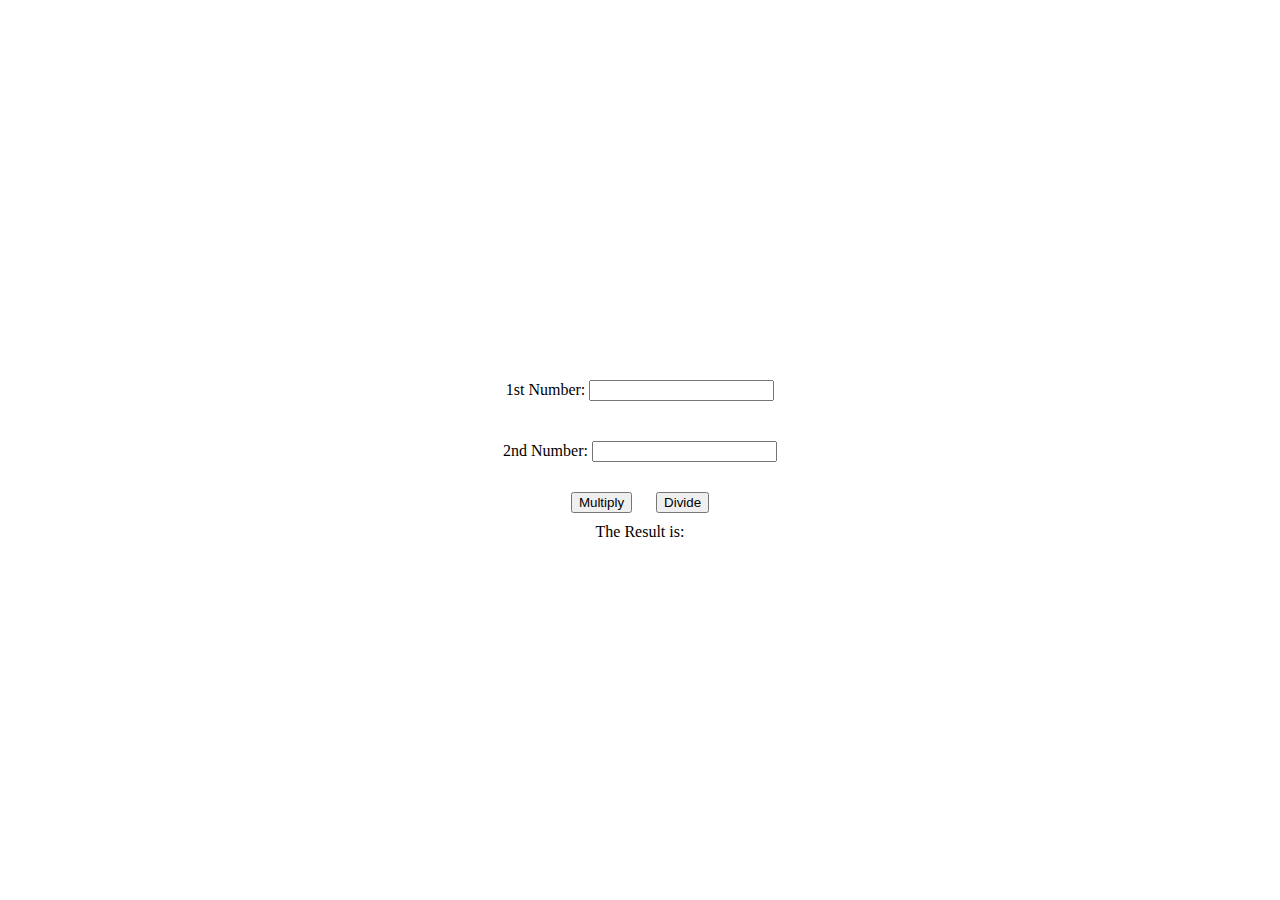
<file: jstask3.html>
<!DOCTYPE html>
<html lang="en">
  <head>
    <meta charset="UTF-8" />
    <meta name="viewport" content="width=device-width, initial-scale=1.0" />
    <title>JS_Task-3</title>
    <style>
      body {
        display: flex;
        flex-direction: column;
        justify-content: center;
        align-items: center;
        height: 100vh;
        margin: 0;
      }
    </style>
  </head>
  <body>
    <div style="margin: 20px">
      1st Number: <input type="number" id="numa" />
    </div>
    <div style="margin: 20px">
      2nd Number: <input type="number" id="numb" />
    </div>
    <div class="btn_container">
      <button type="button" onclick="mul()" style="margin: 10px">
        Multiply
      </button>
      <button type="button" onclick="div()" style="margin: 10px">Divide</button>
    </div>
    <div>
      The Result is:
      <section id="ans"></section>
    </div>
    <script src="./jstask3.js"></script>
  </body>
</html>
</file>
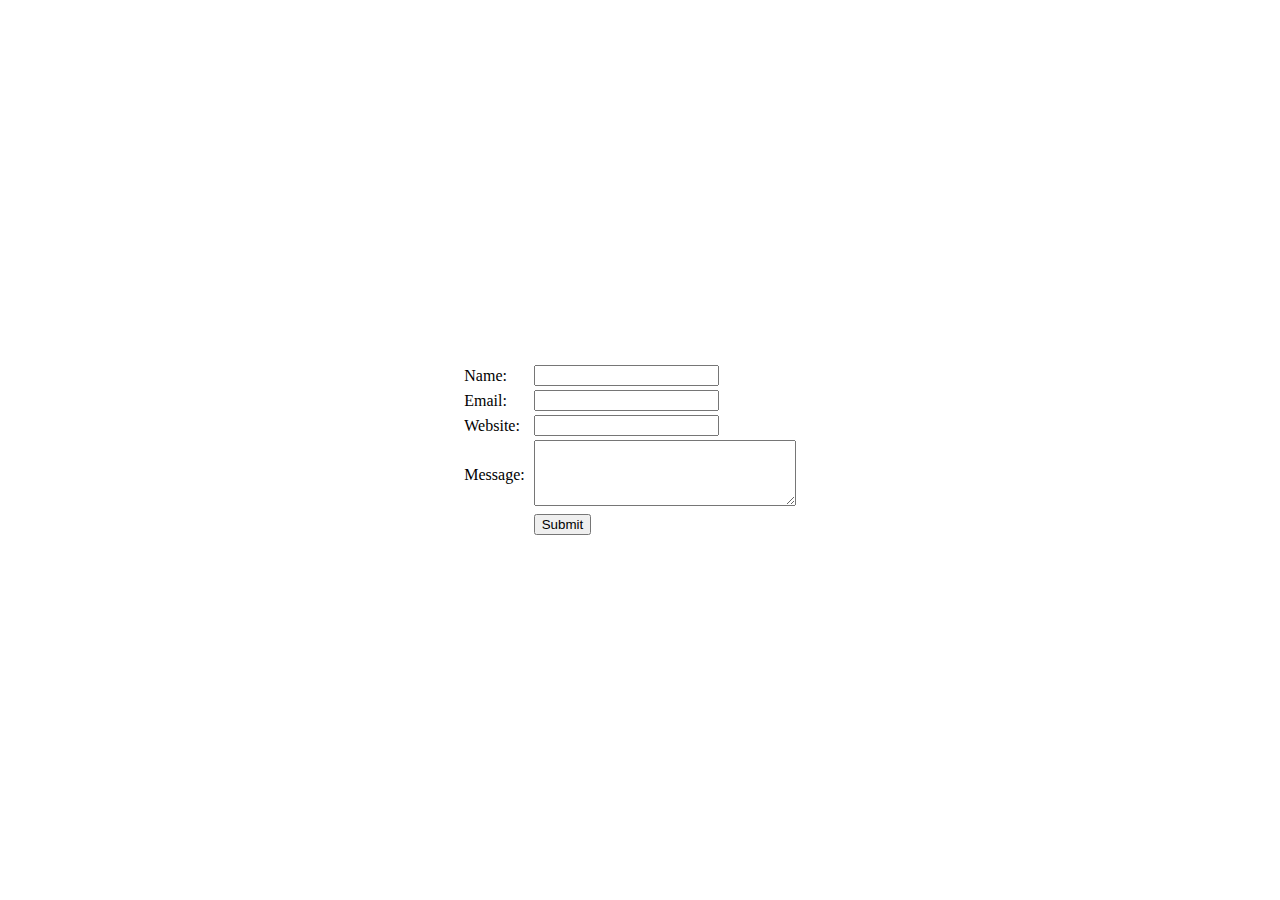
<file: jstask5.html>
<!DOCTYPE html>
<html lang="en">
  <head>
    <meta charset="UTF-8" />
    <meta http-equiv="X-UA-Compatible" content="IE=edge" />
    <meta name="viewport" content="width=device-width, initial-scale=1.0" />
    <link
      rel="stylesheet"
      href="D:\4th sem\Web Technologies Lab\Assignment 2\q4\4.css"
    />
    <title>Student Registration Form</title>
    <style>
      .warning {
        color: red;
        margin: 10px;
      }
      .error {
        border: 3px solid red;
      }
      body {
        display: flex;
        flex-direction: column;
        justify-content: center;
        align-items: center;
        height: 100vh;
        margin: 0;
      }
    </style>
  </head>

  <body>
    <form id="StudentForm">
      <table>
        <tr>
          <td>
            <label for="Name">Name: </label>
          </td>
          <td>
            <input type="text" id="Name" />
            <span id="NameError" class="warning"></span>
          </td>
        </tr>
        <tr>
          <td>
            <label for="Email">Email: </label>
          </td>
          <td>
            <input type="email" id="Email" />
            <span id="EmailError" class="warning"></span>
          </td>
        </tr>
        <tr>
          <td>
            <label for="Website">Website: </label>
          </td>
          <td>
            <input type="url" id="Website" />
            <span id="UrlError" class="warning"></span>
          </td>
        </tr>
        <tr>
          <td>
            <label for="Message" style="margin-right: 5px">Message: </label>
          </td>
          <td>
            <textarea id="Message" rows="4" cols="30"></textarea>
            <span class="warning" id="MsgError"></span>
          </td>
        </tr>
        <tr>
          <td></td>
          <td>
            <button type="submit" id="submit-btn">Submit</button>
          </td>
        </tr>
      </table>
    </form>
    <script src="./jstask5.js"></script>
  </body>
</html>
</file>
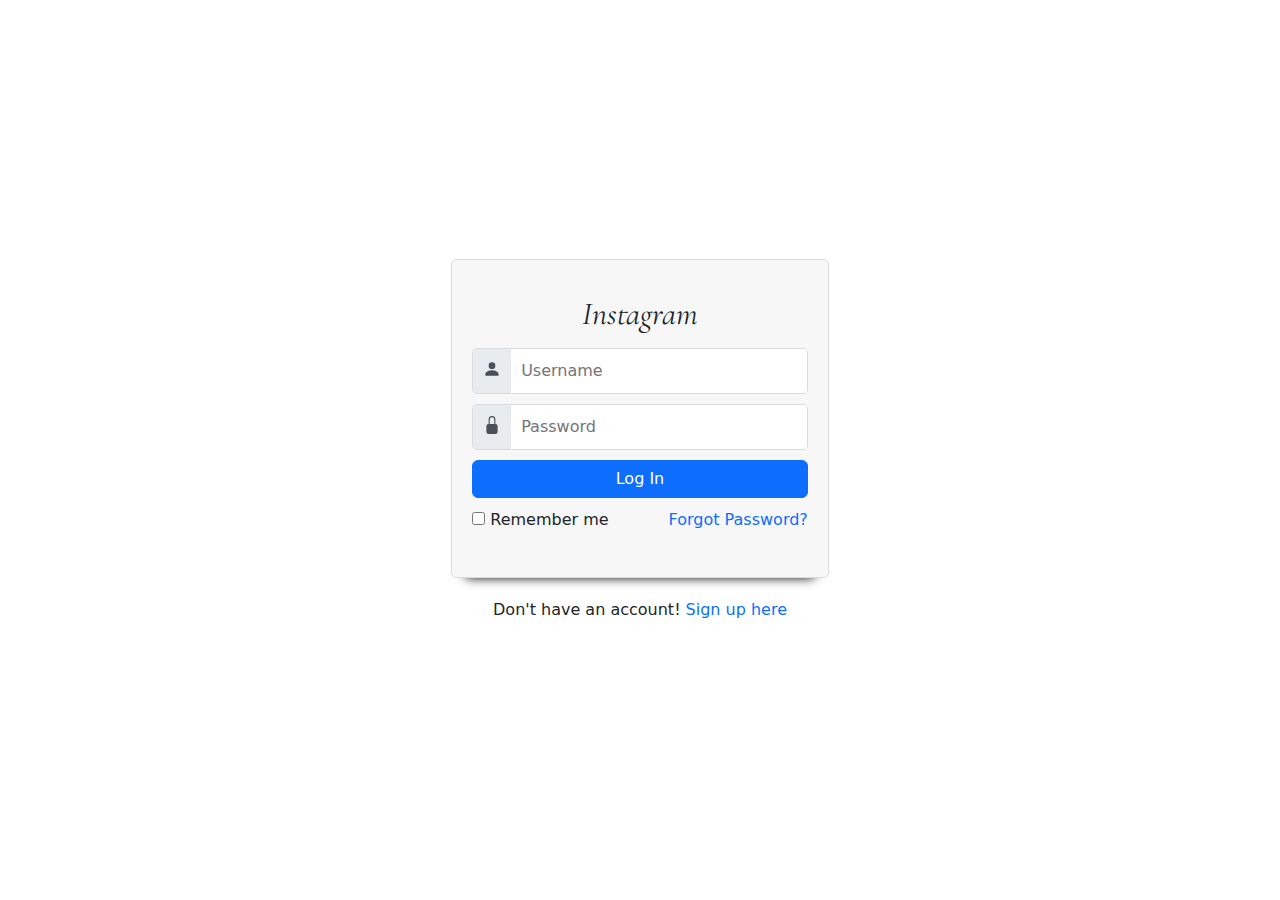
<file: jstask6.html>
<!DOCTYPE html>
<html lang="en">
  <head>
    <meta charset="UTF-8" />
    <meta name="viewport" content="width=device-width, initial-scale=1.0" />
    <title>JS_Task-6</title>
    <link rel="stylesheet" href="./jstask6.css" />
    <link rel="preconnect" href="https://fonts.googleapis.com" />
    <link rel="preconnect" href="https://fonts.gstatic.com" crossorigin />
    <link
      href="https://fonts.googleapis.com/css2?family=Cormorant:ital,wght@1,300&family=Maven+Pro&family=Open+Sans&family=Raleway:wght@500&display=swap"
      rel="stylesheet"
    />
    <link
      rel="stylesheet"
      href="https://cdn.jsdelivr.net/npm/bootstrap@5.3.2/dist/css/bootstrap.min.css"
    />
  </head>
  <body>
    <div class="outer">
      <div class="heading">Instagram</div>
      <div class="inputContainer">
        <div class="userinp">
          <div class="userimg">
            <svg
              xmlns="http://www.w3.org/2000/svg"
              width="18"
              height="18"
              fill="currentColor"
              class="bi bi-person-fill"
              viewBox="0 0 16 16"
            >
              <path
                d="M3 14s-1 0-1-1 1-4 6-4 6 3 6 4-1 1-1 1H3Zm5-6a3 3 0 1 0 0-6 3 3 0 0 0 0 6Z"
              />
            </svg>
          </div>
          <input type="text" placeholder="Username" class="inp" id="usrname" />
        </div>
        <div class="userinp">
          <div class="userimg">
            <svg
              xmlns="http://www.w3.org/2000/svg"
              width="18"
              height="18"
              fill="currentColor"
              class="bi bi-lock-fill"
              viewBox="0 0 16 16"
            >
              <path
                d="M8 1a2 2 0 0 1 2 2v4H6V3a2 2 0 0 1 2-2zm3 6V3a3 3 0 0 0-6 0v4a2 2 0 0 0-2 2v5a2 2 0 0 0 2 2h6a2 2 0 0 0 2-2V9a2 2 0 0 0-2-2z"
              />
            </svg>
          </div>
          <input type="password" class="inp" placeholder="Password" id="pass" />
        </div>
      </div>
      <div class="but">
        <button type="button" class="btn btn-primary" id="loginButton">
          Log In
        </button>
      </div>
      <div class="innerFooter">
        <div class="ifleft">
          <input type="checkbox" id="rem" />
          <label for="rem">Remember me</label>
        </div>
        <div class="ifright">
          <a href="#" style="text-decoration: none">Forgot Password?</a>
        </div>
      </div>
    </div>
    <div class="footer">
      <div class="fleft" style="margin-right: 5px">
        <p style="margin: 0">Don't have an account!</p>
      </div>
      <div class="fright">
        <a href="#" style="text-decoration: none">Sign up here</a>
      </div>
    </div>
    <script src="./jstask6.js"></script>
  </body>
</html>
</file>
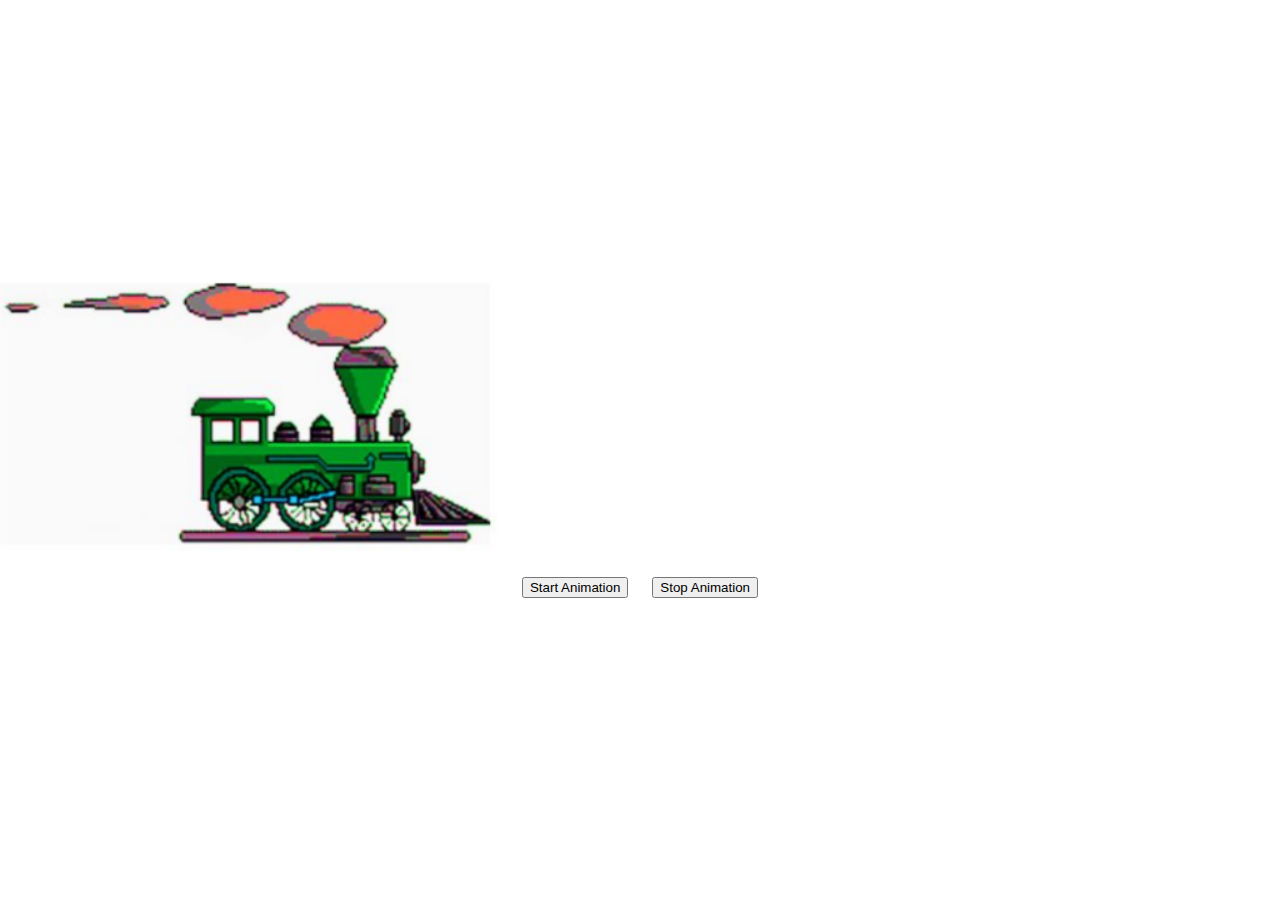
<file: jstask7.html>
<!DOCTYPE html>
<html>
  <head>
    <meta charset="UTF-8" />
    <meta name="viewport" content="width=device-width, initial-scale=1.0" />
    <title>JS_Task-7</title>
    <link rel="stylesheet" type="text/css" href="./jstask7.css" />
  </head>
  <body>
    <div class="container">
      <img src="./Screenshot_213.png" alt="Animated Image" id="animatedImage" />
    </div>
    <div class="btncontainer">
      <button id="startButton">Start Animation</button>
      <button id="stopButton">Stop Animation</button>
    </div>
    <script src="./jstask7.js"></script>
  </body>
</html>
</file>
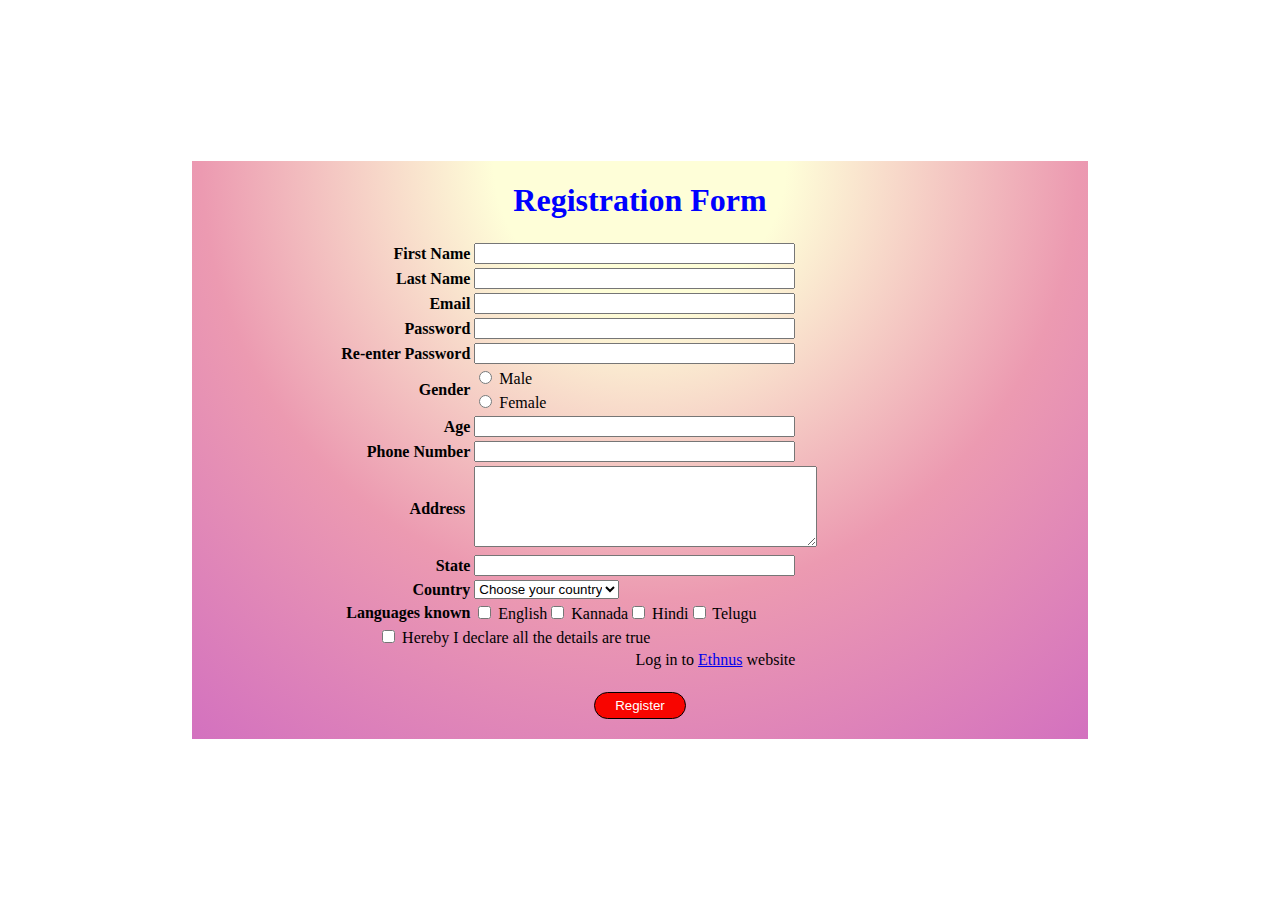
<file: jstask8.html>
<!DOCTYPE html>
<html lang="en">
  <head>
    <meta charset="UTF-8" />
    <meta name="viewport" content="width=device-width, initial-scale=1.0" />
    <title>JS_Task-8</title>
    <link rel="stylesheet" href="./jstask8.css" />
  </head>
  <body>
    <div class="formcontainer">
      <h1>Registration Form</h1>
      <form id="StudentForm">
        <table>
          <tr>
            <td>
              <label for="fname"><b>First Name</b></label>
            </td>
            <td>
              <input type="text" id="fname" />
              <span id="fnError" class="warning"></span>
            </td>
          </tr>

          <tr>
            <td>
              <label for="lname"><b>Last Name</b></label>
            </td>
            <td>
              <input type="text" id="lname" />
              <span id="lnError" class="warning"></span>
            </td>
          </tr>
          <tr>
            <td>
              <label for="Email"><b>Email</b></label>
            </td>
            <td>
              <input type="email" id="Email" />
              <span id="EmailError" class="warning"></span>
            </td>
          </tr>

          <tr>
            <td>
              <label for="Password"><b>Password</b></label>
            </td>
            <td>
              <input type="password" id="Password" />
              <span id="PassError" class="warning"></span>
            </td>
          </tr>

          <tr>
            <td>
              <label for="RePassword"><b>Re-enter Password</b></label>
            </td>
            <td>
              <input type="password" id="RePassword" />
              <span id="RePassError" class="warning"></span>
            </td>
          </tr>

          <tr>
            <td rowspan="2">
              <b>Gender</b>
            </td>
            <td style="display: flex; justify-content: space-between">
              <div>
                <input type="radio" name="gen" id="Male" value="M" />
                <label for="Male">Male</label>
              </div>
              <span id="GenError" class="warning"></span>
            </td>
          </tr>

          <tr>
            <td style="text-align: left">
              <input type="radio" name="gen" id="Female" value="F" />
              <label for="Female">Female</label>
            </td>
          </tr>

          <tr>
            <td>
              <label for="Age"><b>Age</b></label>
            </td>
            <td>
              <input type="number" id="Age" />
              <span id="AgeError" class="warning"></span>
            </td>
          </tr>

          <tr>
            <td>
              <label for="Phone"><b>Phone Number</b></label>
            </td>
            <td>
              <input type="number" id="Phone" />
              <span id="PhnError" class="warning"></span>
            </td>
          </tr>

          <tr>
            <td>
              <label for="Address" style="margin-right: 5px"
                ><b>Address</b></label
              >
            </td>
            <td>
              <textarea id="Address" rows="5" cols="40"></textarea>
              <span class="warning" id="AdrError"></span>
            </td>
          </tr>

          <tr>
            <td>
              <label for="State"><b>State</b></label>
            </td>
            <td>
              <input type="text" id="State" />
              <span id="StateError" class="warning"></span>
            </td>
          </tr>

          <tr>
            <td>
              <label for="Country"><b>Country</b></label>
            </td>
            <td>
              <select name="cntry" id="Country">
                <option value="dummy">Choose your country</option>
                <option value="ind">India</option>
                <option value="rus">Russia</option>
                <option value="uk">UK</option>
                <option value="us">US</option>
              </select>
            </td>
          </tr>

          <tr>
            <td>
              <label for="Lng"><b>Languages known</b></label>
            </td>
            <td id="lngscontainer">
              <div id="lngs">
                <input type="checkbox" id="eng" name="eng" />
                <label for="eng">English</label>
              </div>
              <div class="lngs">
                <input type="checkbox" id="knd" name="knd" />
                <label for="knd">Kannada</label>
              </div>
              <div class="lngs">
                <input type="checkbox" id="hin" name="hin" />
                <label for="hin">Hindi</label>
              </div>
              <div class="lngs">
                <input type="checkbox" id="tel" name="tel" />
                <label for="tel">Telugu</label>
              </div>
            </td>
          </tr>

          <tr>
            <td colspan="2">
              <div style="margin-right: 345px" id="declCont">
                <input type="checkbox" name="decl" id="decl" />
                <label for="decl"
                  >Hereby I declare all the details are true</label
                >
              </div>
            </td>
          </tr>

          <tr>
            <td colspan="2">
              <span style="margin-right: 200px"
                >Log in to <a href="#">Ethnus</a> website</span
              >
            </td>
          </tr>
        </table>
      </form>
      <button type="submit" id="regbtn">register</button>
    </div>
    <script src="./jstask8.js"></script>
  </body>
</html>
</file>
<file: index.css>
table {
    float:left;
    width:15%;
    margin: 30px;
}

#first{
    margin-left: 13%;
}
</file>
<file: jstask6.css>
body {
  display: flex;
  flex-direction: column;
  justify-content: center;
  align-items: center;
  height: 100vh;
  margin: 0;
}

.outer {
  background-color: #f7f7f7;
  width: fit-content;
  display: flex;
  flex-direction: column;
  justify-content: center;
  align-items: center;
  border: 1px solid #dadbde;
  padding: 20px;
  border-radius: 5px;
  box-shadow: 0px 15px 10px -15px #111;
}

.inputContainer {
  width: 100%;
}

.heading {
  font-family: "Cormorant", serif;
  font-style: italic;
  font-size: xx-large;
  padding: 10px;
}

.userinp {
  display: flex;
  justify-content: center;
  border: 1px solid #dadbde;
  overflow: hidden;
  border-radius: 5px;
  margin-bottom: 10px;
  width: 100%;
}

.userimg {
  background-color: #e8ecef;
  color: #495057;
  padding: 10px;
  padding-top: 8px;
}

.inp {
  border: none;
  padding: 10px;
  width: 100%;
}

.but,
.btn {
  width: 100% !important;
  text-align: center;
}

.innerFooter {
  display: flex;
  justify-content: space-between;
  margin: 10px 0px 25px 0px;
}

.ifleft {
  margin-right: 30px;
}

.ifright {
  margin-left: 30px;
}

.footer {
  display: flex;
  justify-content: space-between;
  margin: 20px;
}
</file>
<file: jstask7.css>
body {
  display: flex;
  flex-direction: column;
  justify-content: center;
  align-items: center;
  height: 100vh;
  margin: 0;
}

.container {
  width: 100%;
  overflow: hidden;
  position: relative;
}

.btncontainer {
  margin: 10px;
}

#animatedImage {
  width: 500px;
  transform: translateX(0);
  transition: transform 5s linear;
}

button {
  margin: 10px;
}
</file>
<file: jstask8.css>
.warning {
  color: red;
  margin: 10px;
}
.error {
  border: 3px solid red;
}
body {
  display: flex;
  flex-direction: column;
  justify-content: center;
  align-items: center;
  height: 100vh;
  margin: 0;
}
.formcontainer {
  background-image: radial-gradient(
    circle at top,
    #fefed8 20%,
    #ec9ab1,
    #d371bf
  );
  width: 70%;
  display: flex;
  flex-direction: column;
  justify-content: center;
  align-items: center;
}

#StudentForm {
  width: 80%;
  display: flex;
  flex-direction: column;
  justify-content: center;
}

#GenError {
  margin-right: 30px;
  margin-top: 0;
  margin-bottom: 0;
}

#lngscontainer {
  display: flex;
  justify-content: left;
}
h1 {
  color: blue;
}

td:first-child {
  text-align: right;
}

/* input {
} */

input:not([type="checkbox"]):not([type="radio"]) {
  width: 60%;
}

#DeclError {
  min-width: 100px !important;
}

#regbtn {
  background-color: #f80500;
  color: white;
  text-transform: capitalize;
  border: 1.5px solid black;
  border-radius: 20px;
  padding: 5px 20px;
  margin: 20px;
}
</file>
